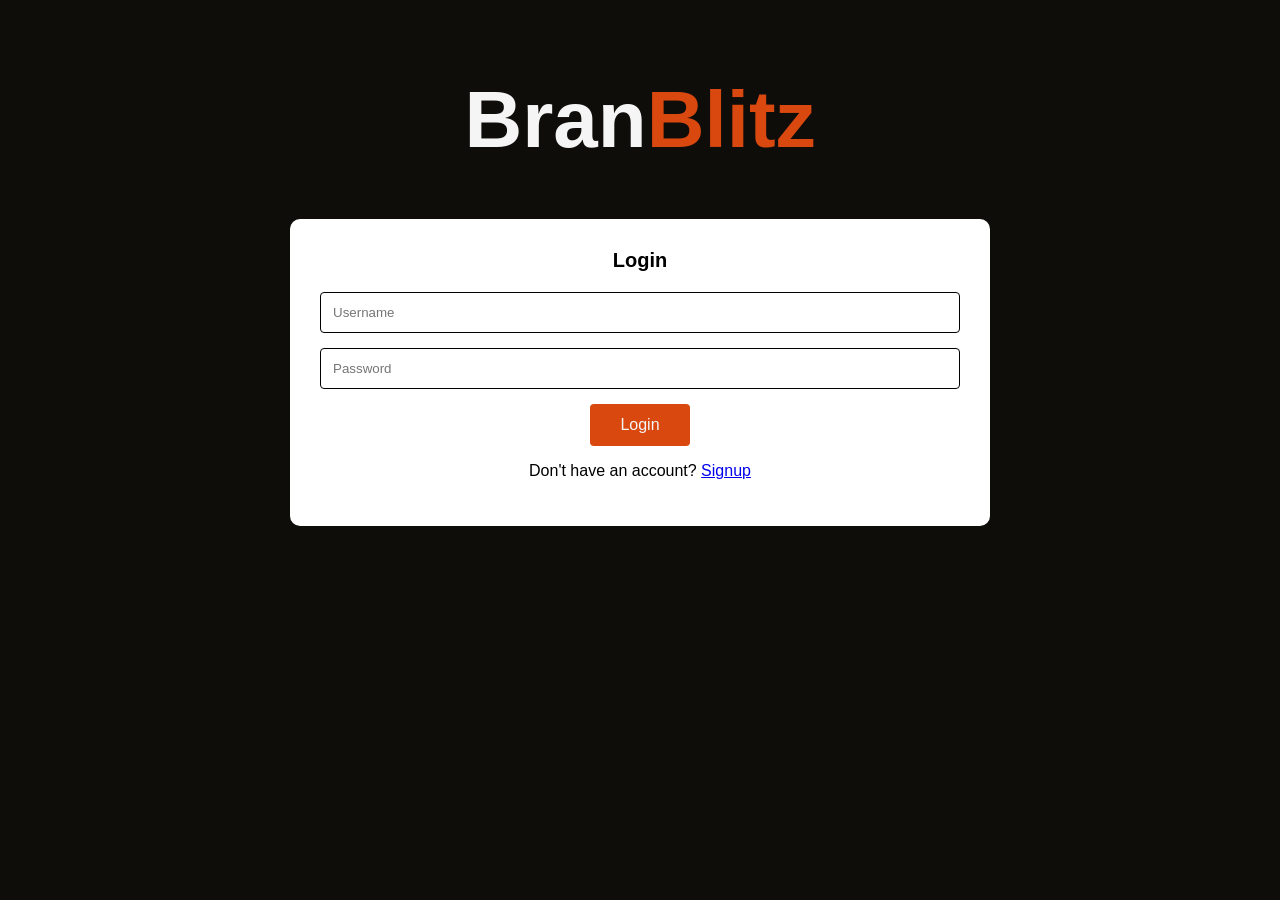
<file: auth.html>
<!DOCTYPE html>
<html>
<head>
    <meta charset="UTF-8">
    <meta name="viewport" content="width=device-width, initial-scale=1">
    <title id="pageTitle">Login</title>
    <link rel="stylesheet" href="auth.css">
</head>
<body>
    <div id="landingScreen">
        <h1 style="font-size:80px;">Bran<span class='highlight'>Blitz</span></h1>

        <div class="login-box" id="loginBox">
            <h1>Login</h1>
            <form id="loginForm">
                <input type="text" placeholder="Username" required>
                <input type="password" placeholder="Password" required>
                <button type="submit">Login</button>
            </form>
            <p style="color:black;">Don't have an account? <a href="#signup" id="showSignup">Signup</a></p>
        </div>

        <div class="login-box hidden" id="signupBox">
            <h1>Sign-Up</h1>
            <form id="signupForm">
                <input type="text" name="username" placeholder="Username" required>
                <input type="email" name="email" placeholder="Email" required>
                <input type="password" id="passwordInput" name="password" placeholder="Password (8-16 characters)" minlength="8" maxlength="16" required>
                <input type="password" id="confirmPasswordInput" name="confirmpassword" placeholder="Confirm Password" minlength="8" maxlength="16" required>
                <button type="submit">Sign-Up</button>
            </form>
            <p style="color:black;">Already have an account? <a href="#login" id="showLogin">Login</a></p>
        </div>
    </div>
    <!--Toggle-ing between signup and login-->
    <script>
        const loginBox = document.getElementById('loginBox');
        const signupBox = document.getElementById('signupBox');
        const pageTitle = document.getElementById('pageTitle');
        const showSignup = document.getElementById('showSignup');
        const showLogin = document.getElementById('showLogin');

        function toggleAuth(mode) {
            if (mode === 'signup') {
                loginBox.classList.add('hidden');
                signupBox.classList.remove('hidden');
                pageTitle.textContent = 'Signup';
            } else {
                signupBox.classList.add('hidden');
                loginBox.classList.remove('hidden');
                pageTitle.textContent = 'Login';
            }
        }

        showSignup.addEventListener('click', function(e) {
            e.preventDefault();
            toggleAuth('signup');
        });

        showLogin.addEventListener('click', function(e) {
            e.preventDefault();
            toggleAuth('login');
        });

        // Support opening directly via #signup hash if needed
        if (window.location.hash === '#signup') {
            toggleAuth('signup');
        }
    </script>
</body>
</html>
</file>
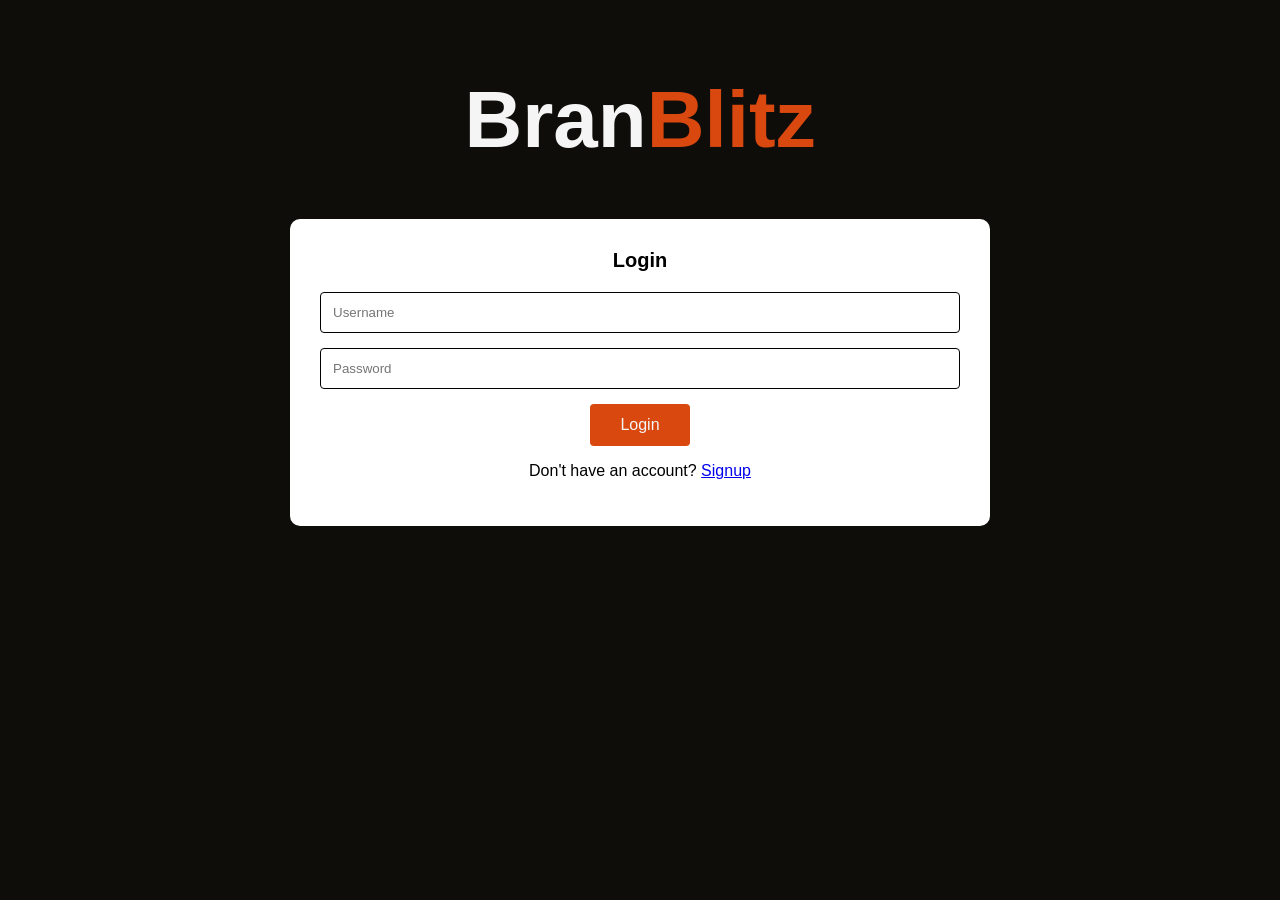
<file: login.html>
<!DOCTYPE html>
<head>
    <meta charset="UTF-8">
    <meta name="viewport" content="width=device-width, initial-scale=1">
    <title>Login</title>
    <link rel="stylesheet" href="style_login.css">
</head>
<body>
    <div id="landingScreen">
    <h1 style="font-size:80px;">Bran<span class='highlight'>Blitz</span></h1>
    <div class="login-box">
    <h1>Login</h1>
    <form>
        <input type="text" placeholder="Username" required>
        <input type="password" placeholder="Password" required>
        <button type="submit">Login</button>
    </form>
    <p style="color:black;">Don't have an account? <a href="signup.html">Signup</a></p>
    </div>
</body>
</file>
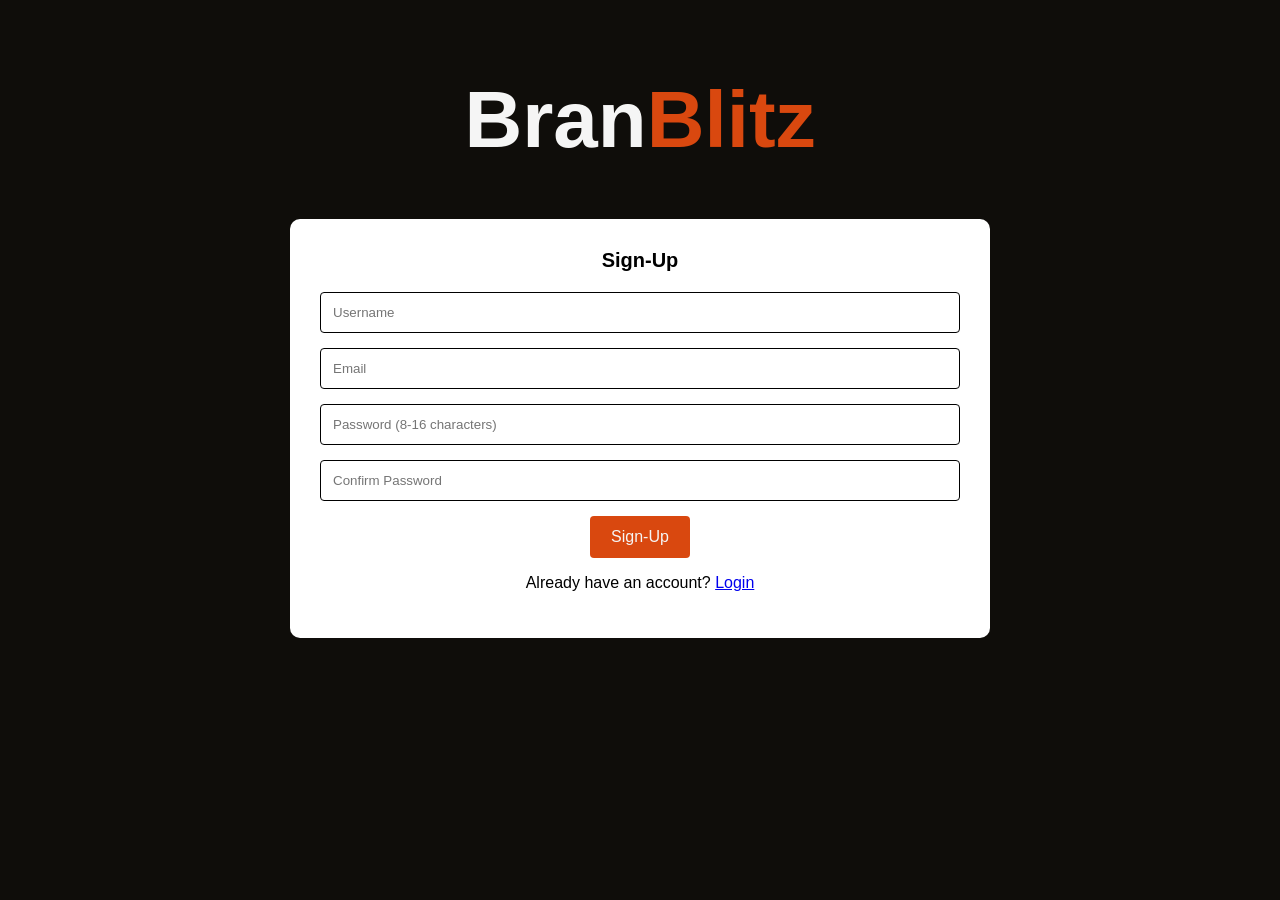
<file: signup.html>
<!DOCTYPE html>
<head>
    <meta charset="UTF-8">
    <meta name="viewport" content="width=device-width, initial-scale=1">
    <title>Login</title>
    <link rel="stylesheet" href="style_login.css">
</head>
<body>
    <div id="landingScreen">
    <h1 style="font-size:80px;">Bran<span class='highlight'>Blitz</span></h1>
    <div class="login-box">
    <h1>Sign-Up</h1>
    <form id="signupForm">
        <input type="text" name="username" placeholder="Username" required>
        <input type="email" name="email" placeholder="Email" required>
        <input type="password" id="passwordInput" name="password" placeholder="Password (8-16 characters)" minlength=8 maxlength=16 required>
        <input type="password" id="confirmPasswordInput" name="confirmpassword" placeholder="Confirm Password" minlength=8 maxlength=16 required>
        <button type="submit">Sign-Up</button>
    </form>
    <p style="color:black;">Already have an account? <a href="login.html">Login</a></p>
    </div>
</body>
</file>
<file: auth.css>
body {background-color:#0f0d0a; color: #FFFFFF;font-family: Arial, sans-serif; max-width: 700px; margin: 0 auto; padding: 20px; }

h1{
    color:whitesmoke;
    text-align:center;
    font-weight:bold;
}
.highlight{
    color:#D9480F;
}

/*Login Box*/
.login-box{
    background-color: #FFFFFF;
    padding:30px;
    border-radius: 10px;
    text-align:center;
}
.login-box h1{
    font-size:20px;
    margin-top: 0;
    margin-bottom:20px;
    color:black;
}

.login-box input {
    width:100%;
    padding:12px;
    margin-bottom:15px;
    border: 1px solid black;
    border-radius:4px;
    box-sizing:border-box;
}

.login-box button{
    width:100px;
    padding:12px;
    background-color: #D9480F;
    color:whitesmoke;
    border:none;
    border-radius:4px;
    font-size:16px;
    cursor:pointer;
}

.hidden {
    display: none;
}
</file>
<file: style_login.css>
body {background-color:#0f0d0a; color: #FFFFFF;font-family: Arial, sans-serif; max-width: 700px; margin: 0 auto; padding: 20px; }

h1{
    color:whitesmoke;
    text-align:center;
    font-weight:bold;
}
.highlight{
    color:#D9480F;
}

/*Login Box*/
.login-box{
    background-color: #FFFFFF;
    padding:30px;
    border-radius: 10px;
    text-align:center;
}
.login-box h1{
    font-size:20px;
    margin-top: 0;
    margin-bottom:20px;
    color:black;
}

.login-box input {
    width:100%;
    padding:12px;
    margin-bottom:15px;
    border: 1px solid black;
    border-radius:4px;
    box-sizing:border-box;
}

.login-box button{
    width:100px;
    padding:12px;
    background-color: #D9480F;
    color:whitesmoke;
    border:none;
    border-radius:4px;
    font-size:16px;
    cursor:pointer;
}
</file>
